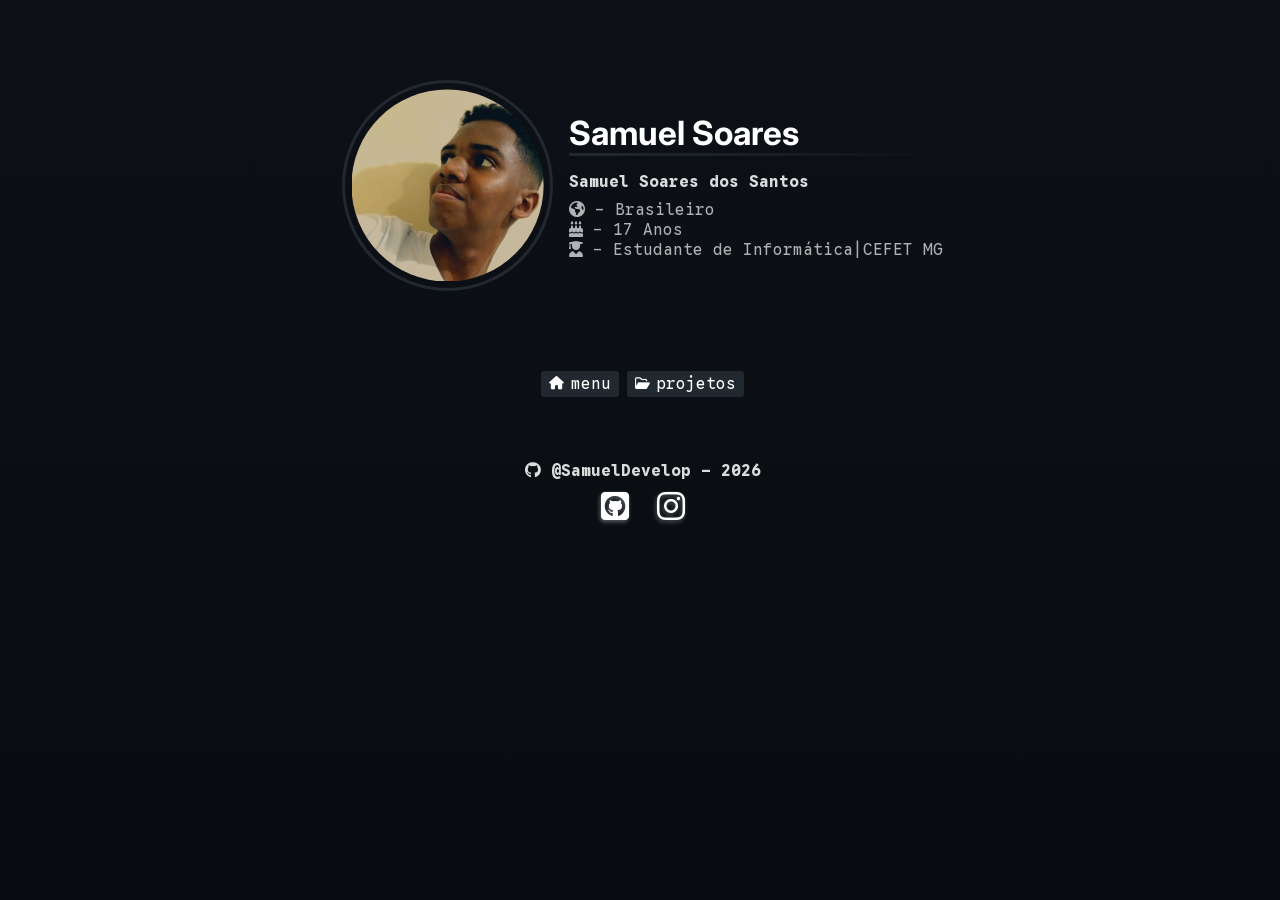
<file: index.html>
<!DOCTYPE html>
<html lang="en">
<head>
    <meta charset="UTF-8">
    <meta name="viewport" content="width=device-width, initial-scale=1.0">
    <link rel="stylesheet" href="style/style.css">
    <link rel="stylesheet" href="style/menu.css">
    <link rel="stylesheet" href="style/side-card.css">

    <title>Samuel Soares</title>

    <link rel="stylesheet" href="https://cdnjs.cloudflare.com/ajax/libs/font-awesome/6.5.1/css/all.min.css">

    <link rel="preconnect" href="https://fonts.googleapis.com">
    <link rel="preconnect" href="https://fonts.gstatic.com" crossorigin>
    <link href="https://fonts.googleapis.com/css2?family=Inter:ital,opsz,wght@0,14..32,100..900;1,14..32,100..900&display=swap" rel="stylesheet">

    <link rel="preconnect" href="https://fonts.googleapis.com">
    <link rel="preconnect" href="https://fonts.gstatic.com" crossorigin>
    <link href="https://fonts.googleapis.com/css2?family=Google+Sans+Code:ital,wght@0,300..800;1,300..800&display=swap" rel="stylesheet">
</head>
<body>
    <main>
        <section class="info">
            <img class="self-image" src="self-image.jpg">
            <div class="info-text">
                <h1 class="info-title">Samuel Soares</h1>
                <h3 class="mb-05"></i>Samuel Soares dos Santos</h3>

                <p><i class="fa-solid fa-earth-americas"></i> - Brasileiro</p>
                <p><i class="fa-solid fa-cake-candles"></i> - 17 Anos</p>
                <p><i class="fa-solid fa-user-graduate"></i> - Estudante de Informática|CEFET MG</p>
                
            </div>
        </section>
        
        <div class="row-buttons">
            <button class="main-button" onclick="openMenu()">
                <i class="fa-solid fa-house"></i>
                <p>menu</p>
            </button>
            <button class="main-button" onclick="redirecionar('/projetos/')">
                <i class="fa-regular fa-folder-open"></i>
                <p>projetos</p>
            </button>
        </div>
        
        
        <section>
            <h3><i class="fa-brands fa-github"></i> @SamuelDevelop - 2026</h3>
            <div class="social-medias info">
                <button class="social-medias-button" onclick="abrirGuia(`https://github.com/SamuelDevelop`)">
                    <i class="fa-brands fa-square-github"></i>
                </button>
                <button class="social-medias-button" onclick="abrirGuia(`https://www.instagram.com/samuel_soaress28`)">
                    <i class="fa-brands fa-instagram"></i>
                </button>
            </div>
        </section>
    </main>

    <div class="blur-box"></div>
    <menu class="main-menu"></menu>
    <div class="side-card"></div>


    <template id="sobre-mim">
        <div class="top-bar">
            <h1><i class="fa-solid fa-folder"></i> > Sobre Mim:</h1>
            <button onclick="closeSideCard()"><i class="fa-solid fa-x"></i></button>
        </div>
        <div class="side-conteudo">
            <p>Olá! Eu sou o Samuel, tenho 17 anos ou seja sou de 2008. Nasci em Minas Gerais
                mais especificamente em Contagem. Gosto de filmes  (Cultura Pop no geral),
                Jogos, Programação e talvez pizza seja minha comida favorita, embora Deus não
                tenha me dado um parafuso que faz com que as pessoas gostem de comer carne. 
                (eu não sou vegano, passo perto de um vegetariano, mas não é bem isso).
            </p>

            <h2>De bate pronto:</h2>
            <p>
                Religião: Cristão<br>
                Torcida: Cruzeiro<br>
                Um Filme: O Senhor dos Anéis<br>
                Um Jogo: Zeldas<br>
                Uma comida: Pizza <br>
                Um Hobby aleatorio: Cozinhar (cozinhar bem, aí já é outro papo).
            </p>
        </div>
    </template>

    <template id="meus-projetos">
        <div class="top-bar">
            <h1><i class="fa-solid fa-folder"></i> > Meus Projetos:</h1>
            <button onclick="closeSideCard()"><i class="fa-solid fa-x"></i></button>
        </div>
        <div class="side-conteudo">
            <p>
                Eu gosto bastante de trabalhar com projetinhos de Programação, justamente para reforçar habilidades,
                tentar aprender coisas novas ou meu Deus do nada deu vontade de codar isso...
            </p>

            <p>Criei uma experiência melhor para vê-los:</p>

            <button class="nave"><i class="fa-solid fa-paper-plane"></i> Navegar</button>
        </div>
    </template>

    <template id="habilidades">
        <div class="top-bar">
            <h1><i class="fa-solid fa-folder"></i> > Skills:</h1>
            <button onclick="closeSideCard()"><i class="fa-solid fa-x"></i></button>
        </div>
        <div class="side-conteudo">
            <h2>Principais:</h2>
            <p>Aqui vão algumas das ferramentas que eu tenho maior facilidade, e que mais trabalhei em projetos:</p>
            
            <div class="image-tools">
                <img src="https://img.shields.io/badge/JavaScript-F7DF1E?style=for-the-badge&logo=javascript&logoColor=black"> 
                <img src="https://img.shields.io/badge/Java-007396?style=for-the-badge&logo=openjdk&logoColor=white">
                <img src="https://img.shields.io/badge/HTML5-E34F26?style=for-the-badge&logo=html5&logoColor=white">
                <img src="https://img.shields.io/badge/CSS3-1572B6?style=for-the-badge&logo=css3&logoColor=white">
            </div>
                       
            <h2>Secundárias:</h2>
            <p>Aqui vão algumas das ferramentas que eu já usei até que bastante, mas o uso não foi recorrente:</p>
            
            <div class="image-tools">
                <img src="https://img.shields.io/badge/Python-3776AB?style=for-the-badge&logo=python&logoColor=white">
                <img src="https://img.shields.io/badge/C-00599C?style=for-the-badge&logo=c&logoColor=white">
            </div>

            <h2>Alguma Expêriencia:</h2>
            <p>Já utilizei alguma dessas ferramentas, seja por aprendizado ou curiosidade, mas não foi tão recorrente e não tenho muitas pretenções:</p>
            
            <div class="image-tools">
                <img src="https://img.shields.io/badge/PHP-777BB4?style=for-the-badge&logo=php&logoColor=white">
            </div>
        </div>
    </template>

    <template id="curriculo">
        <div class="top-bar">
            <h1><i class="fa-solid fa-folder"></i> > Meu Currículo:</h1>
            <button onclick="closeSideCard()"><i class="fa-solid fa-x"></i></button>
        </div>
        <div class="side-conteudo">
            <p>Eu não tenho um currículo pois currículos são para Betas</p>
        </div>
    </template>

    <template id="contatos">
        <div class="top-bar">
            <h1><i class="fa-solid fa-folder"></i> > Contatos:</h1>
            <button onclick="closeSideCard()"><i class="fa-solid fa-x"></i></button>
        </div>
        <div class="side-conteudo">
            <p>Sem contatos pelo amor de Deus!</p>
            <div class="social-medias info">
                <button class="social-medias-button" onclick="abrirGuia(`https://github.com/SamuelDevelop`)">
                    <i class="fa-brands fa-square-github"></i>
                </button>
                <button class="social-medias-button" onclick="abrirGuia(`https://www.instagram.com/samuel_soaress28`)">
                    <i class="fa-brands fa-instagram"></i>
                </button>
                <button class="social-medias-button" onclick="abrirGuia(`https://www.linkedin.com/in/samuel-soares-dos-santos-775b793a5/`)">
                    <i class="fa-brands fa-linkedin"></i>
                </button>
            </div>
        </div>
    </template>
    
    <script src="js/view.js"></script>
    <script src="js/controll.js"></script>
    <script src="js/side-card.js"></script>

</body>
</html>
</file>
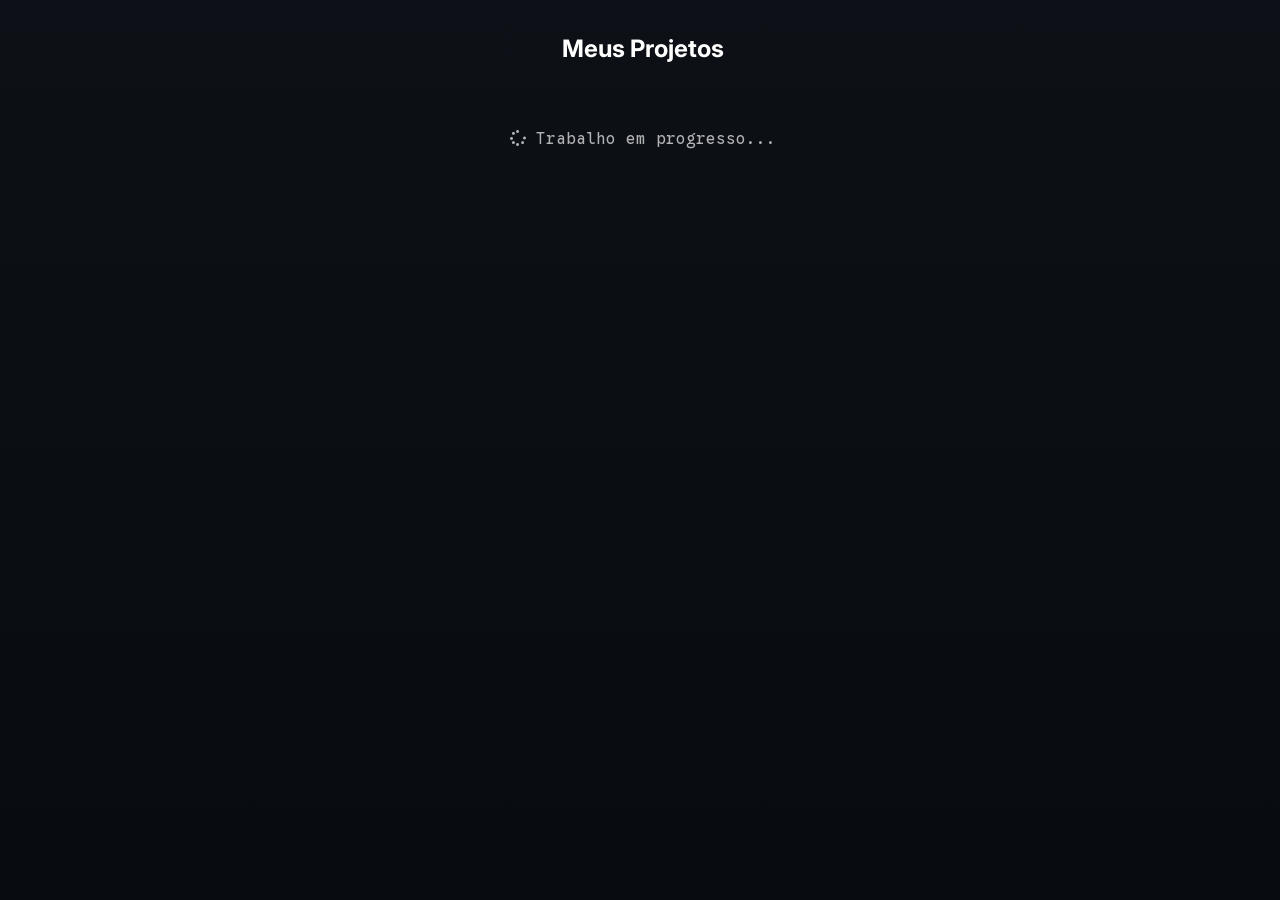
<file: projetos/index.html>
<!DOCTYPE html>
<html lang="en">
<head>
    <meta charset="UTF-8">
    <meta name="viewport" content="width=device-width, initial-scale=1.0">
    <link rel="stylesheet" href="../style/style.css">
    <link rel="stylesheet" href="projetos.css">

    <title>Samuel Soares</title>

    <link rel="stylesheet" href="https://cdnjs.cloudflare.com/ajax/libs/font-awesome/6.5.1/css/all.min.css">

    <link rel="preconnect" href="https://fonts.googleapis.com">
    <link rel="preconnect" href="https://fonts.gstatic.com" crossorigin>
    <link href="https://fonts.googleapis.com/css2?family=Inter:ital,opsz,wght@0,14..32,100..900;1,14..32,100..900&display=swap" rel="stylesheet">

    <link rel="preconnect" href="https://fonts.googleapis.com">
    <link rel="preconnect" href="https://fonts.gstatic.com" crossorigin>
    <link href="https://fonts.googleapis.com/css2?family=Google+Sans+Code:ital,wght@0,300..800;1,300..800&display=swap" rel="stylesheet">
</head>
<body>
    <main>
        <h1>Meus Projetos</h1>
        <section class="my-projects">
            <p><i class="fa-solid fa-spinner"></i> Trabalho em progresso...</p>
        </section>
    </main>

    <script src="projetos.js"></script>
</body>
</html>
</file>
<file: style/style.css>
*{
    margin: 0;
}

body{
    margin: 0;
    padding: 0;

    background-image: linear-gradient(#0d1117, #080b0f);
    
    background-repeat: no-repeat;
    background-size: cover;
    background-position: center;
    background-attachment: fixed;  
}

html, body {
    overflow: hidden;
}

h1{
    font-family: "Inter", sans-serif;
    font-optical-sizing: auto;
    color: white;
    font-size: 18pt;
    margin: 2px 0px;
}

.info-title{
    font-size: 25pt;
    margin-bottom: 1rem;
    border-bottom: 3px solid;
    border-image: linear-gradient(90deg, #212830, #191f25, rgba(7, 8, 17, 0)) 1;
}

h2{
    font-family: "Inter", sans-serif;
    font-optical-sizing: auto;
    color: white;
    font-size: 24pt;
}

h3{
    font-family: "Google Sans Code", monospace;
    font-optical-sizing: auto;
    color: rgba(255, 255, 255, 0.856);
    font-size: 12pt;
}

p{
    font-family: "Google Sans Code", monospace;
    font-optical-sizing: auto;
    color: rgba(255, 255, 255, 0.678);
    font-size: 12pt;
}

.mb-05{
    margin-bottom: 0.5rem;
}

.row-buttons{
    display: flex;
    flex-direction: row;
    gap: 0.5rem;
}

main{
    z-index: 0;
    display: flex;
    flex-direction: column;
    justify-content: center;
    align-items: center;
    margin-left: 5px;
}

section{
    margin-top: 4rem;
    margin-bottom: 4rem;
}

.info{
    display: flex;
    flex-direction: row;
    align-items: center;
    gap: 1rem;
}

.self-image{
    width: 15vw; height: 15vw;
    
    border: 3px solid #212830;
    
    border-radius: 50%;
    display: block;
    margin: 1rem 0px;
    padding: 0.4rem;

    transform-origin: center center;
    backface-visibility: hidden;

    transition: all 150ms ease-in-out;
}

@media (max-width: 800px){
    .self-image{
        width: 40vw; height: 40vw;
    }
}

.main-button, .social-medias-button{
    background-color: transparent;
    outline: none;
    border: none;

    display: flex;
    
    align-items: center;
    justify-content: center;

    cursor: pointer;
    transition: all 100ms ease-in-out;
}

.main-button{
    font-family: "Google Sans Code", monospace;
    gap: 0.4rem;
    background-color: #212830;
    padding: 0.2rem 0.5rem;
    border-radius: 0.2rem;
}

.main-button > *{
    color: white;
}

.main-button:hover{
    background-color: #ffffff;
}

.main-button:hover > *{
    color: #080b0f;
}

.social-medias{
    display: flex;
    flex-direction: row;
    align-items: center;
    margin: 0.5rem 0;
    justify-content: center;
}

.social-medias-button{
    filter: drop-shadow(-1px 2px 2px #ffffff54);
}

.social-medias-button > *{
    color: white;
    font-size: 24pt;
}

.social-medias-button:hover{
    transform: translateY(-30%);
}

.blur-box{
    width: 100vw; height: 100vh;
    background-color: #05060773;
    
    backdrop-filter: blur(7px);
    position: absolute;
    top: 0; left: 0;
    z-index: 1;

    display: none;
    opacity: 0;
    transition: ease-in-out all 50ms;
}

*::selection{
    background-color: white;
    color: #07090c;
}
</file>
<file: style/menu.css>
.main-menu{
    position: absolute;
    z-index: 2;
    opacity: 0;
    width: 50vh; height: 70vh;
    top: 50%; left: 50%;
    transform: translate(-50%, -50%);
    
    display: none;
    flex-direction: column;
    align-items: flex-start;

    padding: 2rem;
    transition: ease-in-out all 50ms;
}

.main-menu > *{
    flex: 1;
}

.menu-option{
    opacity: 0;
    
    font-family: "Google Sans Code", monospace;
    font-optical-sizing: auto;
    font-size: 18pt;

    color: white;
    background-color: transparent;
    outline: none;
    border: none;
    padding: 0.2rem;
    cursor: pointer;
    transition: all ease-in-out 100ms;
    border-left: 3px solid rgba(255, 255, 255, 0.466);
    padding-left: 1rem;
}

.menu-option:hover{
    transform: translateX(10%);
    border-left: 3px solid #ffffff;
    border-radius: 0.3rem;
}

.left{
    top: 50%;
    left: 2vw;
    transform: translateY(-50%);
    width: 40vh; height: 70vh;
}

.image-tools{
    display: flex;
    flex-direction: row;
    gap: 0;
}

.image-tools img:hover{
    filter: brightness(130%) contrast(80%);
}
</file>
<file: style/side-card.css>
.side-card{
    position: absolute;
    z-index: 3;
    background-color: #0a0c0f;
            
    opacity: 0;
    width: 80vh; height: 65vh;
    top: 50%; right: 5vw;
    transform: translateY(-50%);
    
    display: none;
    flex-direction: column;
    align-items: center;

    gap: 0.2rem;
    padding: 0.5rem;
    transition: ease-in-out all 50ms;
}

.side-card  button{
    font-family: "Google Sans Code", monospace;
    font-size: 16pt;
        
    display: flex;
    flex-direction: row;
    align-items: center;
    margin: 0.5rem 0;
    justify-content: center;

    background-color: transparent;
    border: none;
    cursor: pointer;
}

.side-card, .side-conteudo{
    border: 1px solid rgba(255, 255, 255, 0.144);
    border-radius: 0.2rem;
}

.top-bar{
    background-image: linear-gradient(#0d1117, #080b0f);
    width: 100%;
    box-sizing: border-box;
    flex: 0.1;
    display: flex;
    flex-direction: row;
    justify-content: space-between;
    align-items: center;
    padding: 0.5rem;
}

.top-bar > h1, .side-conteudo h2{
    font-family: "Google Sans Code", monospace;
}

.top-bar > button{
    color: white;
}

.side-conteudo {
    display: flex;
    flex-direction: column;
    box-sizing: border-box;
    gap: 0.8rem;
    flex: 0.8;
    width: 100%;
    max-height: 50vh;
    overflow-y: auto;
    padding: 0.8rem;
}

.side-conteudo p {
    color: rgba(255, 255, 255, 0.658);
}

.side-conteudo > * {
    flex: 1;
}

.side-conteudo h2{
    font-size: 14pt;
    color: rgb(218, 154, 255);
}

.side-conteudo::-webkit-scrollbar {
    width: 6px;
    height: 6px;
}

.side-conteudo::-webkit-scrollbar-thumb {
    background-color: rgb(255, 255, 255);
}

.nave{
    color: rgb(255, 255, 255);
    gap: 0.5rem;
    transition: 50ms ease-in-out all;
}

.nave:hover{
    border-bottom: 1px solid rgba(255, 255, 255, 0.384);
    border-radius: 0.2rem;
}
</file>
<file: projetos/projetos.css>
main{
    padding: 2rem;
}
</file>
